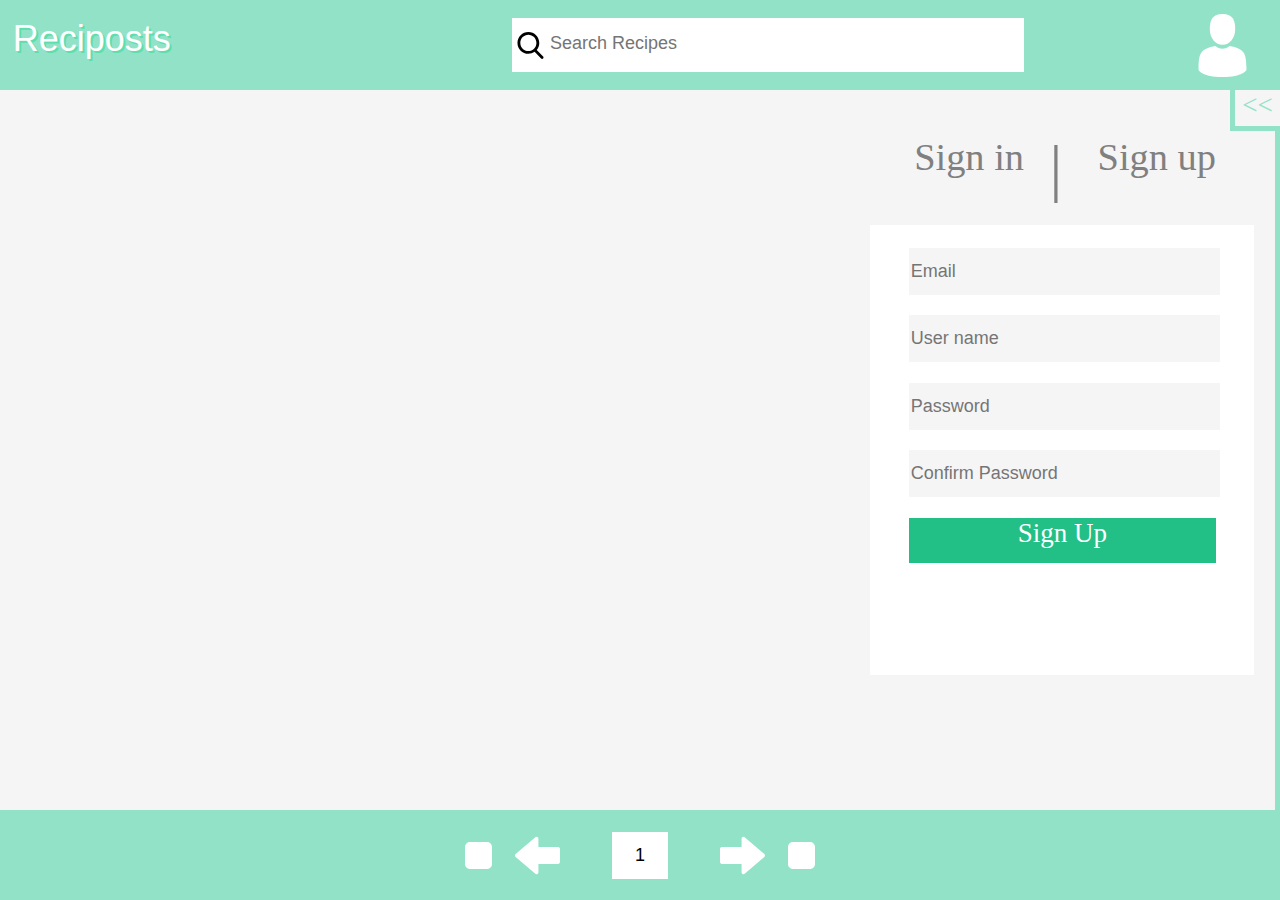
<file: index.html>
<!DOCTYPE html>
<html>
    <head>
        <meta charset="utf-8">
        <meta name="viewport" content="initial-scale=1, maximum-scale=1, user-scalable=no, width=device-width">        <title>reciposts</title>
        <link rel="stylesheet" type="text/css" href="css/index.css">
        <link rel="stylesheet" type="text/css" href="css/topNavigation.css">
        <link rel="stylesheet" type="text/css" href="css/bottomNavigation.css">
        <link rel="stylesheet" type="text/css" href="css/postList.css">
        <link rel="stylesheet" type="text/css" href="css/signIn_signUp.css">
        <link rel="stylesheet" type="text/css" href="css/filter.css">
        <link rel="stylesheet" type="text/css" href="css/timeFilter.css">

            
        <script src="js/jquery-3.3.1.js"></script>
        

        <!--  needed for amazon-->
        <script src="js/jquery-3.3.1.js"></script>
        <script src="js/amazon/amazon-cognito-auth.js"></script>
        <script src="https://sdk.amazonaws.com/js/aws-sdk-2.7.16.min.js"></script>
        <script src="js/amazon/amazon-cognito-identity.js"></script>
        <script src="js/amazon/config.js"></script>
        <!--  needed for amazon-->

        
    </head>
    <body>
        
        <div class="top_Navigation">
            <div id = "tittle">Reciposts</div>
            
            <div id = "searchBar" >
                <img id = "searchImg" src="svg/search.svg" onclick='searchClick()'>
                <input id = "searchText" type="text" placeholder="Search Recipes">
            </div>
                
            <img id = "profileButton" src="svg/man-user.svg" onclick='profileClick()'>
                
        </div>
        
        <div id = "moveFilter" onclick='moveFilterClick()'> l </div>

        <div id = "Filter" >
            
            <div id = "DifficultyTxt" >Difficulty:</div>

            <div id="DifficultyScale">
                 <svg id="Difficulty1"  height="100%"    width="100%" viewBox="0 0 50 50">
                     <circle cx="50%" cy="50%" r="40%" fill="Chartreuse " stroke ="black" stroke-width="0" id = "1"/>
                 </svg>
                 <svg id="Difficulty2" height="100%"    width="100%" viewBox="0 0 50 50">
                     <circle cx="50%" cy="50%" r="40%" fill="yellow " stroke ="black" stroke-width="0" id = "2"/>
                 </svg>
                 <svg id="Difficulty3" height="100%"    width="100%" viewBox="0 0 50 50">
                     <circle cx="50%" cy="50%" r="40%" fill="orange " stroke ="black" stroke-width="0" id = "3"/>
                 </svg>
                 <svg id="Difficulty4" height="100%"    width="100%" viewBox="0 0 50 50">
                     <circle cx="50%" cy="50%" r="40%" fill="red "stroke ="black" stroke-width="0" id = "4"/>
                 </svg>
             </div>
            
            <div id = "timeBox" >
                <img id = "timeClock" src="svg/clock.svg" >
                <div id = "timeFilter-select">
                    <div class="timeFilter-select">
                      <select>
                        <option value="0">&ge;</option>
                        <option value="1">&le;</option>
                        <option value="2">=</option>
                      </select>
                    </div>
                </div>
                <input id = "hour" type="number">
                <div id = "textColonTime">:</div>
                <input id = "min" type="number">

            </div>
            
            <div id="spacerForFilter">
            </div>

            
            <div id="addTags">
                <div id="addTagsTxt">Tags:</div>
                <input id = "addTagTxt" type="string">
                <div id="addTagButtion" onclick='addTags()'>+</div>

            </div>
            
            <div id="Tagslist"> </div>
            
            <div id = "ingredientsTXT" >Ingredients:</div>
            
            <div id = "ingredientsList" >
                <div id = "MustHave" >
                    <div id = "MustHaveTXT" >Must Have:</div>
                    
                    <input id="addMustHaveTxt"type="string">
                    <div id="addIngredientButtion" onclick='addMUSTHave()'>+</div>
                    <div id = "MustList" >

                    </div>
                
                </div>
                <div id = "CANNOTHave" >
                    <div id = "CANNOTHaveTXT" >CANNOT Have:</div>
                    
                    <input id="addCANNOTTxt"type="string">
                    <div id="addIngredientButtion" onclick='addCANNOTHave()'>+</div>
                    <div id = "CANNOTList" >
                        
                     </div>
                
                </div>
            </div>
        
        </div>

        <a href="#" id="signInText" onclick='SignInClick()'> Sign in</a>
        <div id="signL"> |</div>
        <a href="#" id="signUpText" onclick='SignUpClick()'> Sign up</a>

        <div id="signInBox">
            <input id = "signInEmail" type="email" placeholder="Email" pattern=".*" required>
            <input id = "signInPassword" type="password" placeholder="Password" pattern=".*" required>
                
            <div id="signInInfo"></div>

            <a href="#" id="signIn" onclick='signInButton()'>Sign In</a>

        </div>
        
        <div id="signUpBox">
            <input id = "email" type="email" placeholder="Email" pattern=".*" required>
            <input id = "fullName" type="text" placeholder="User name" pattern=".*" required>
            <input id = "password" type="password" placeholder="Password" pattern=".*" required>
            <input id = "confirmationpassword" type="password" placeholder="Confirm Password" pattern=".*" required>
                
            <div id="signUpInfo"></div>

            <a href="#" id="signUp" onclick='registerButton()'>Sign Up</a>
            

        </div>
        
        <div id="isSignedIn">
            <a href="#" id="signOutText" onclick='SignOutClick()'> Sign Out</a>

            <img id = "signInUserImage" src="svg/defualt.svg">
            
            <div id = "signInUserName"></div>
            
            
            <div id = "followingText">Following</div>
            <div id = "followingList">
                <div id = "followingUserName" style = "top:4%;">Pj</div>
                <img id = "followingUserImage" src="svg/defualt.svg">

            </div>

            
            
        </div>

        
        <div class="post_list" id = "post_list">

        </div>
        
        
        <div class="bottom_Navigation">
            
            <div class="post_Navigation">
                <img id = "startPage" src="svg/page_ends.svg" onclick='startPageClick()' >
                
                <img id = "leftArow" src="svg/leftArow.svg" onclick='leftArowClick()'>
                    
                <input id = "pageText" type="number">
                    
                <img id = "rightArow" src="svg/rightArow.svg" onclick='rightArowArowClick()'>
                    
                <img id = "endPage" src="svg/page_ends.svg" onclick='endPageClick()'>

                    
            </div>
            
        </div>
        
        <script src="js/nav.js"></script>
        <script src="js/signUp_signIn.js"></script>
        <script src="js/filter.js"></script>
        <script src="js/timeFilter.js"></script>
        <script src="js/postList.js"></script>

    </body>
</html>
</file>
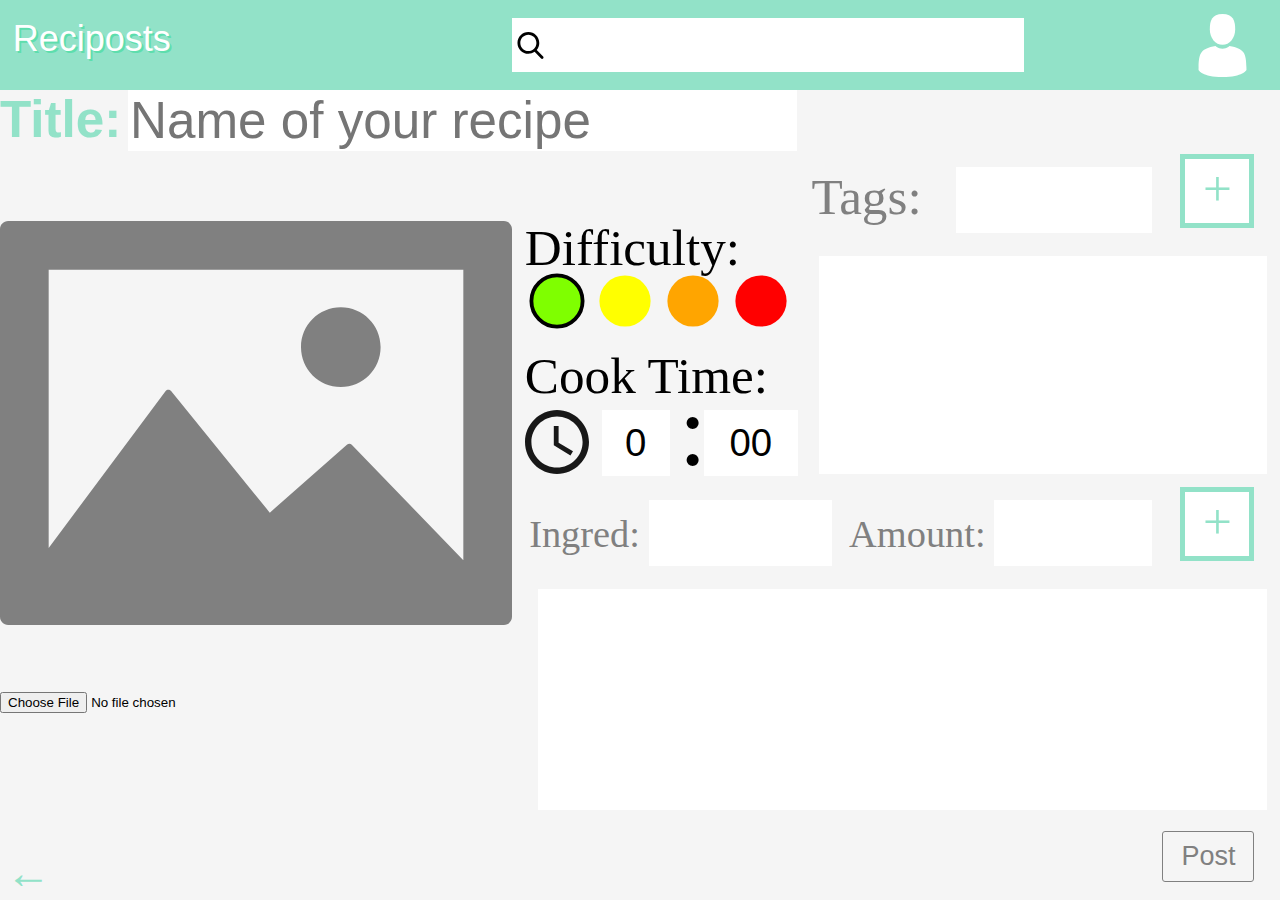
<file: post.html>
<!DOCTYPE html>
<html>
    <head>
        <meta charset="utf-8">
        <meta name="viewport" content="initial-scale=1, maximum-scale=1, user-scalable=no, width=device-width">        <title>reciposts</title>
        <link rel="stylesheet" type="text/css" href="css/post.css">
        <link rel="stylesheet" type="text/css" href="css/topNavigation.css">

            
        <script src="js/jquery-3.3.1.js"></script>
        <!--  needed for amazon-->
        <script src="js/jquery-3.3.1.js"></script>
        <script src="js/amazon/amazon-cognito-auth.js"></script>
        <script src="https://sdk.amazonaws.com/js/aws-sdk-2.7.16.min.js"></script>
        <script src="js/amazon/amazon-cognito-identity.js"></script>
        <script src="js/amazon/config.js"></script>
        <!--  needed for amazon-->
        
        
    </head>
    <body>
        
        <div class="top_Navigation">
            <div id = "tittle">Reciposts</div>
            
            <div id = "searchBar" >
                <img id = "searchImg" src="svg/search.svg" onclick='searchClick()'>
                <input id = "searchText" type="text">
            </div>
                
            <img id = "profileButton" src="svg/man-user.svg" onclick='profileClick()'>
                
        </div>
        
 
		<!--############## Post Entry #################-->
        <div class = "post" >
            
            <!--Title Input-->
            <label id="recititle">Title:</label>
            <input id = "recititleTXT" placeholder = "Name of your recipe" required>
            
            <!--Image Input-->

            <img id = "postImage" src="svg/emptyImage.svg">

			<input id = "imgImport" type = "file" accept = "image/*" onchange="encodeImageFileAsURL(this)" required >
                
            <!--Description Input-->
            <div id="Description">
                <div>Description:</div>
                <textarea id = "descTXT" placeholder ="Tell us about your recipe!" required></textarea>
            </div>
            
            <!--Instruction Input-->
            <div id="Instructions">
                <div>Instructions</div>
                <textarea id = "Instruc" placeholder ="Give step by step directions on how you made your recipe!" required></textarea>
            </div>
            
            <!--add Tags -->

            <div id="addTagsTxt">Tags:</div>
            <input id = "addTagTxt" type="string">
            <div id="addTagButtion" onclick="addTags()">+</div>

            
            <div id="Tagslist"> </div>
                
            <!--Difficulty Selection-->
            <div id="Difficultytxt">Difficulty:</div>

            <div id="DifficultyScale1">
                <svg id="Difficulty1"  height="100%"    width="25%" viewBox="0 0 50 50">
                    <circle cx="50%" cy="50%" r="40%" fill="Chartreuse " stroke ="black" stroke-width="3" id = "1" onclick="click1();"/>
                </svg>
                <svg id="Difficulty2" height="100%"    width="25%" viewBox="0 0 50 50">
                    <circle cx="50%" cy="50%" r="40%" fill="yellow " stroke ="black" stroke-width="0" id = "2" onclick="click2();"/>
                </svg>
                <svg id="Difficulty3" height="100%"    width="25%" viewBox="0 0 50 50">
                    <circle cx="50%" cy="50%" r="40%" fill="orange " stroke ="black" stroke-width="0" id = "3" onclick="click3();"/>
                </svg>
                <svg id="Difficulty4" height="100%"    width="25%" viewBox="0 0 50 50">
                    <circle cx="50%" cy="50%" r="40%" fill="red " stroke ="black" stroke-width="0" id = "4" onclick="click4();"/>
                </svg>
            </div>
            
            <!--add Ingreds -->

            <div id="addIngreds">Ingred:</div>
            <input id = "addIngredsTxt" type="string">
            <div id="addAmount">Amount:</div>
            <input id = "addAmountTxt" type="string">

            <div id="addIngredsButtion" onclick="addIngreds()">+</div>
            
            <div id="Ingredslist"> </div>

            
            <!--Cook Time Input-->
            <div id="CookTimetxt">Cook Time:</div>
            <img id = "timeClock" src="svg/clock.svg" >
            
            <input id = "hour" type="number">
            <div id = "textColonTime">:</div>
            <input id = "min" type="number">
                
                

                
                
           
        </div>
        <button id="buttonPost" onclick ="postRecipost()">Post</button>

        <input id = "goBack" type="button" value="&#x2190;" onclick="history.back()">

       <script src="js/post.js"></script>

    </body>
</html>
</file>
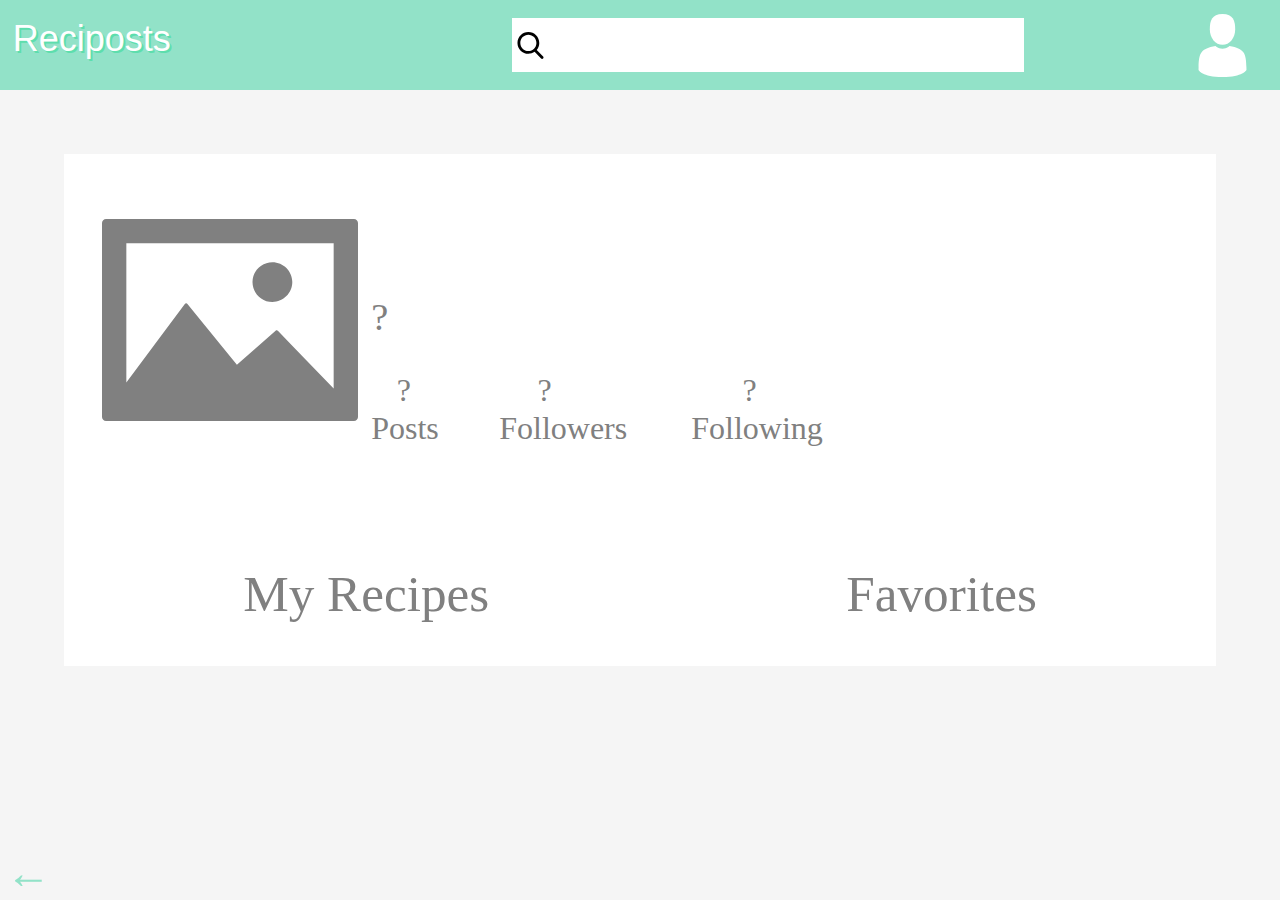
<file: profile.html>
<!DOCTYPE html>
<html>
    <head>
        <meta charset="utf-8">
        <meta name="viewport" content="initial-scale=1, maximum-scale=1, user-scalable=no, width=device-width">        <title>reciposts</title>
        <link rel="stylesheet" type="text/css" href="css/profile.css">
        <link rel="stylesheet" type="text/css" href="css/topNavigation.css">
        <link rel="stylesheet" type="text/css" href="css/filter.css">
        <link rel="stylesheet" type="text/css" href="css/timeFilter.css">


        <script src="js/jquery-3.3.1.js"></script>

        <!--  needed for amazon-->
        <script src="js/jquery-3.3.1.js"></script>
        <script src="js/amazon/amazon-cognito-auth.js"></script>
        <script src="https://sdk.amazonaws.com/js/aws-sdk-2.7.16.min.js"></script>
        <script src="js/amazon/amazon-cognito-identity.js"></script>
        <script src="js/amazon/config.js"></script>
        <!--  needed for amazon-->

    </head>
    <body>

        <div class="top_Navigation">
            <div id = "tittle" onclick="window.location.replace('./index.html')">Reciposts</div>

            <div id = "searchBar" >
                <img id = "searchImg" src="svg/search.svg" onclick='searchClick()'>
                <input id = "searchText" type="text">
            </div>

            <img id = "profileButton" src="svg/man-user.svg" onclick='profileClick()'>

        </div>

        </div>

        <div class="profile_page">
            <div id="background_border" style="top:5vw">
                    <img id="defaultprofile" src="svg/emptyImage.svg">
                        <input id = "imgImport" type = "file" accept = "image/*" onchange="encodeImageFileAsURL(this)" required >
                            
                <input id = "newName" type="text">
                <div id = "saveNewName" type="text" onclick = "editUser()">Save</div><!--weird bug in saving, have to call editUser() twice! :(-->
                <button id="deleteAcount" onclick="deleteUser()">Delete Acount</button>

                <div id="username">?</div>
                <!--<img id="editButton" src="svg/edit-button.svg" > -->
                <div class="counts">
                    <div id="posts" >Posts</div>
                    <div id="postcount">?</div>
                    <div id="followers">Followers</div>
                    <div id="followercount">?</div>
                    <div id="following">Following</div>
                    <div id="followingcount">?</div>
                </div>
                <button id="ToPostPage" onclick="postClick()">Post</button>
                <div class="pages">
                    <div  id="myrecipes" >My Recipes</div>
                    <div  id="favorites">Favorites</div>
                </div>

            </div>
            <div id="myrecipesList"></div>
            <div id="favoritesList"></div>

        </div>
        <input id = "goBack" type="button" value="&#x2190;" onclick="window.history.back();">

            <script src="js/amazon/config.js"></script>
       <script src="js/profile.js"></script>

    </body>
</html>
</file>
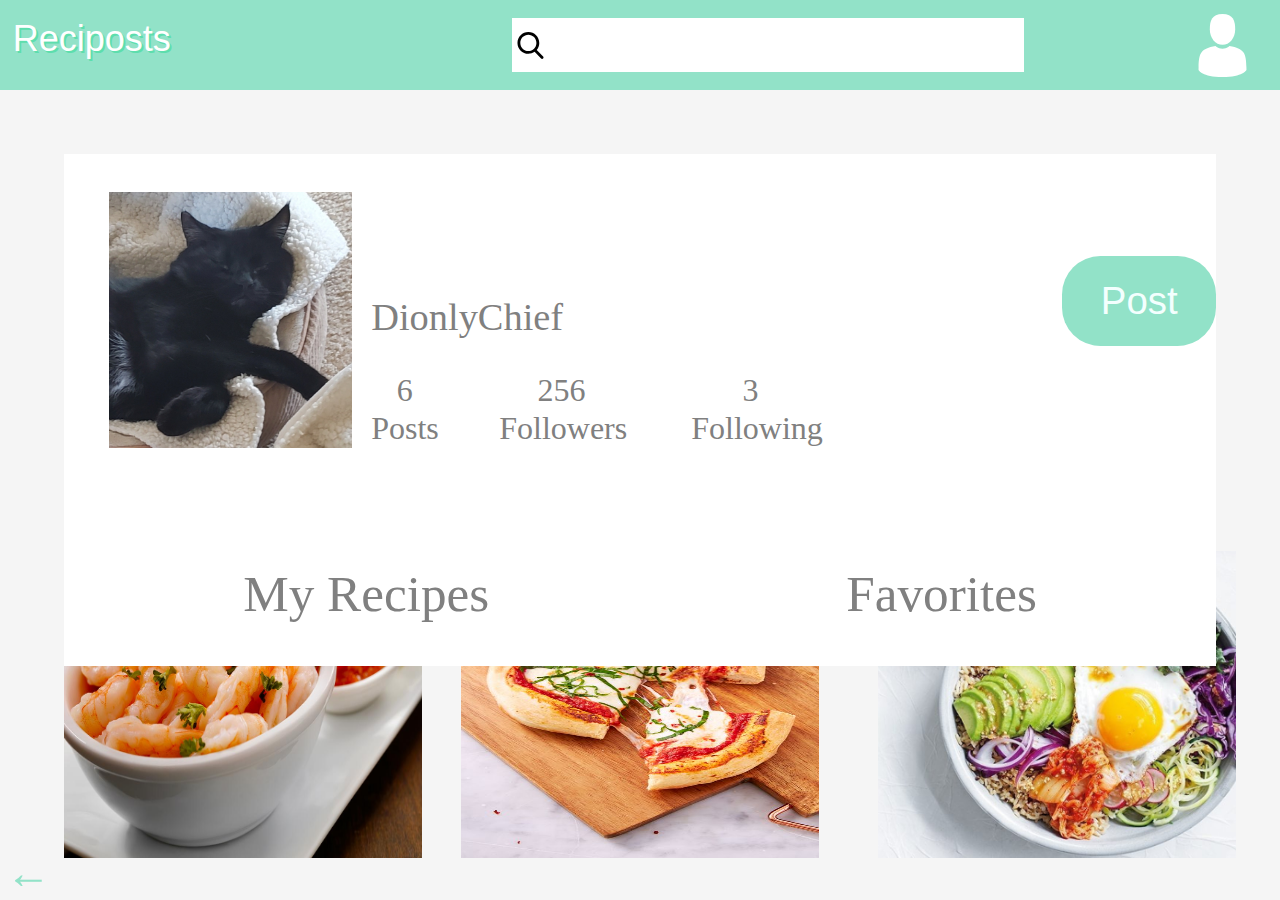
<file: profile_favorites.html>
<!DOCTYPE html>
<html>
    <head>
        <meta charset="utf-8">
        <meta name="viewport" content="initial-scale=1, maximum-scale=1, user-scalable=no, width=device-width">        <title>reciposts</title>
        <link rel="stylesheet" type="text/css" href="css/profile_favorites.css">
        <link rel="stylesheet" type="text/css" href="css/profile.css">
        <link rel="stylesheet" type="text/css" href="css/topNavigation.css">
        <link rel="stylesheet" type="text/css" href="css/filter.css">
        <link rel="stylesheet" type="text/css" href="css/timeFilter.css">


        <script src="js/jquery-3.3.1.js"></script>



    </head>
    <body>

        <div class="top_Navigation">
            <div id = "tittle">Reciposts</div>

            <div id = "searchBar" >
                <img id = "searchImg" src="svg/search.svg" onclick='searchClick()'>
                <input id = "searchText" type="text">
            </div>

            <img id = "profileButton" src="svg/man-user.svg" onclick='profileClick()'>

        </div>
<!--
        <div id = "moveFilter" onclick='moveFilterClick()'> l </div>

        <div id = "Filter" >

            <div id = "FilterTxt" >Filter</div>
            <div id = "DifficultyTxt" >Difficulty:</div>

            <div id="DifficultyScale">
                 <svg id="Difficulty1"  height="100%"    width="100%" viewBox="0 0 50 50">
                     <circle cx="50%" cy="50%" r="40%" fill="Chartreuse " stroke ="black" stroke-width="3" id = "1"/>
                 </svg>
                 <svg id="Difficulty2" height="100%"    width="100%" viewBox="0 0 50 50">
                     <circle cx="50%" cy="50%" r="40%" fill="yellow " stroke ="black" stroke-width="0" id = "2"/>
                 </svg>
                 <svg id="Difficulty3" height="100%"    width="100%" viewBox="0 0 50 50">
                     <circle cx="50%" cy="50%" r="40%" fill="orange " stroke ="black" stroke-width="0" id = "3"/>
                 </svg>
                 <svg id="Difficulty4" height="100%"    width="100%" viewBox="0 0 50 50">
                     <circle cx="50%" cy="50%" r="40%" fill="red "stroke ="black" stroke-width="0" id = "4"/>
                 </svg>
             </div>

            <div id = "timeBox" >
                <img id = "timeClock" src="svg/clock.svg" >
                <div id = "timeFilter-select">
                    <div class="timeFilter-select">
                      <select>
                        <option value="0">&ge;</option>
                        <option value="1">&le;</option>
                        <option value="2">=</option>
                      </select>
                    </div>
                </div>
                <input id = "hour" type="number">
                <div id = "textColonTime">:</div>
                <input id = "min" type="number">

            </div>

        -->
        </div>

        <div class="profile_page">
            <div id="background_border" style="top:5vw">
                    <img id="defaultprofile" src="postImage/dio_chief.jpg">
                <div id="username">DionlyChief</div>
                <!-- <img id="editButton" src="svg/edit-button.svg" >-->
                <div class="counts">
                    <div id="posts">Posts</div>
                    <div id="postcount">6</div>
                    <div id="followers">Followers</div>
                    <div id="followercount">256</div>
                    <div id="following">Following</div>
                    <div id="followingcount">3</div>
                </div>
                <button id="ToPostPage"  onclick="postClick()">Post</button>
                <div class="pages">
                    <a href="profile.html" id="myrecipes" onclick="ProfileClick()">My Recipes</a>
                    
                    <a href="profile_favorites.html" id="favorites" onclick="ProfileClick()">Favorites</a>
                    
                </div>

            </div>
            <div class="favimages">
                    <div id="grid" style="bottom:5vw">
                        <img id="Fav1" src="postImage/Fav1.jpg">
                        <img id="Fav2" src="postImage/Fav2.jpg">
                        <img id="Fav3" src="postImage/Fav3.jpg">
                    </div>
                </div>

        </div>


       <script src="js/profile.js"></script>
        <script src="js/filter.js"></script>
        <script src="js/timeFilter.js"></script>
        <input id = "goBack" type="button" value="&#x2190;" onclick="history.back()">

    </body>
</html>
</file>
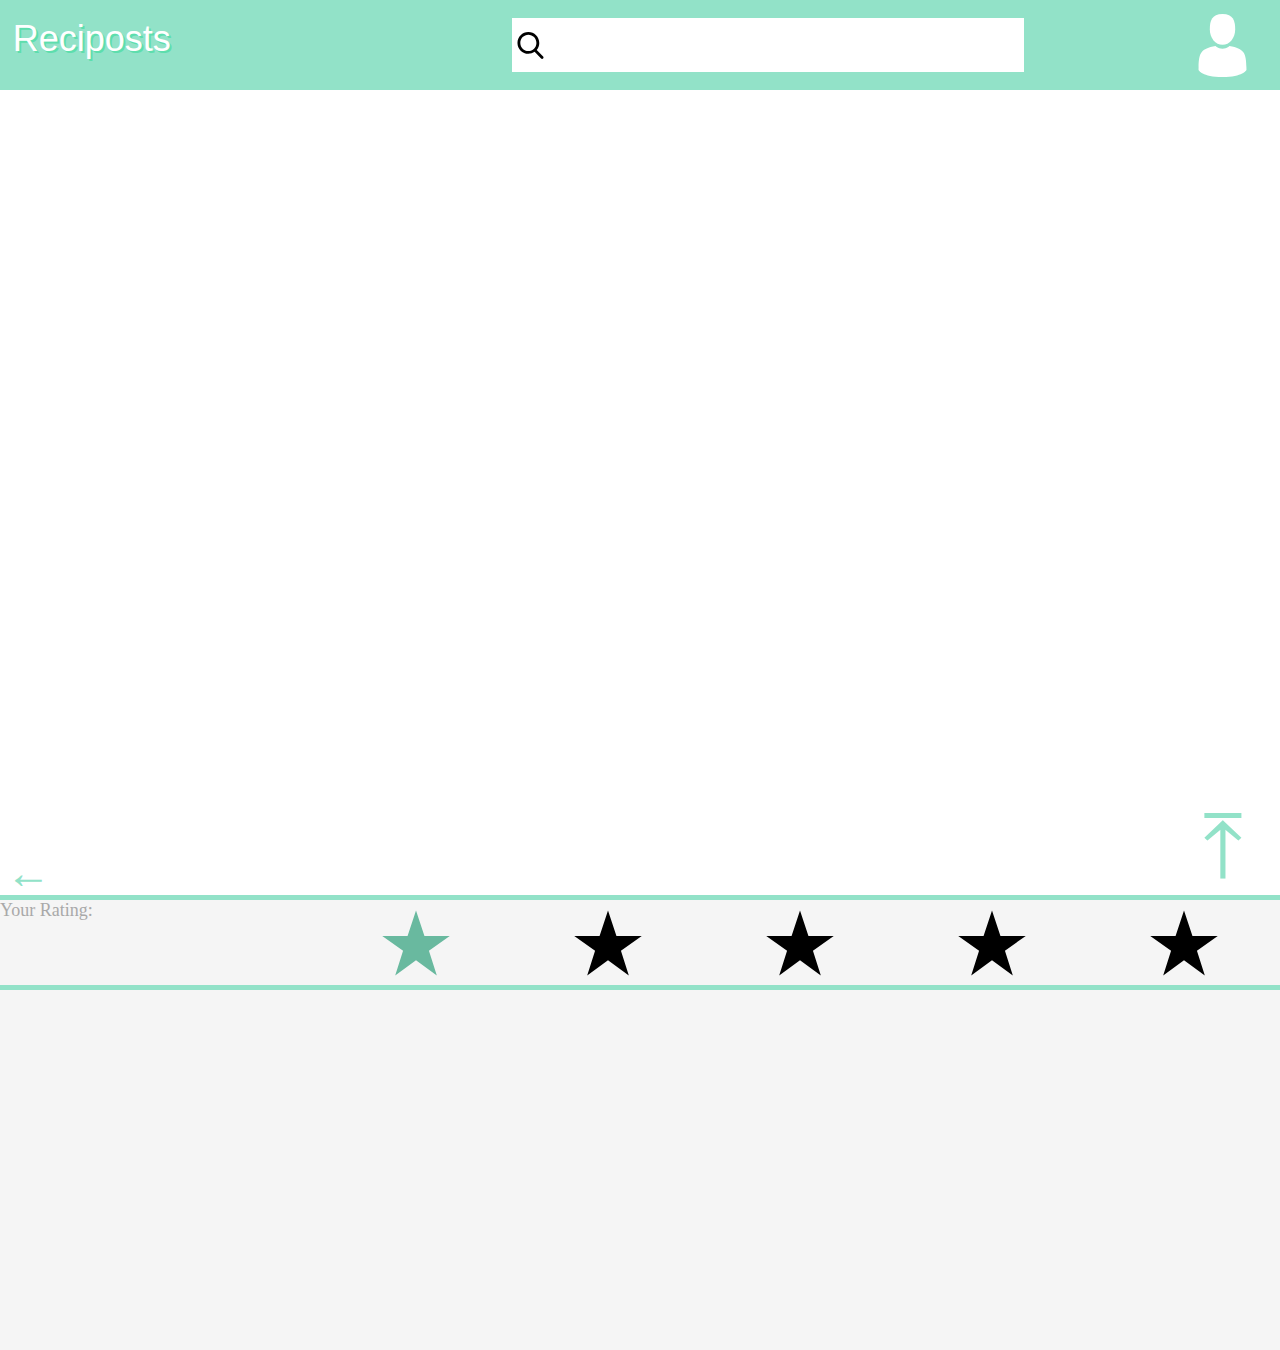
<file: recipe.html>
<!DOCTYPE html>
<html><head>
    <meta charset="utf-8">
    <meta name="viewport" content="initial-scale=1, maximum-scale=1, user-scalable=no, width=device-width">        <title>reciposts</title>
    <link rel="stylesheet" type="text/css" href="css/index.css">
    <link rel="stylesheet" type="text/css" href="css/topNavigation.css">
        
        <link rel="stylesheet" type="text/css" href="css/recipe.css">


        
    <script src="js/jquery-3.3.1.js"></script>
    <!--  needed for amazon-->
    <script src="js/jquery-3.3.1.js"></script>
    <script src="js/amazon/amazon-cognito-auth.js"></script>
    <script src="https://sdk.amazonaws.com/js/aws-sdk-2.7.16.min.js"></script>
    <script src="js/amazon/amazon-cognito-identity.js"></script>
    <script src="js/amazon/config.js"></script>
    <!--  needed for amazon-->


    
</head>
<body>

    <!--############## NAVIGATION BAR #################-->
    <div class="top_Navigation">
        <div id="tittle">Reciposts</div>
        
        <div id="searchBar">
            <img id="searchImg" src="svg/search.svg" onclick="searchClick()">
            <input id="searchText" type="text">
        </div>
            
        <img id="profileButton" src="svg/man-user.svg" onclick="profileClick()">
            
    </div>
    <!--############## Displaying Recipe #################-->
    <div class="recipe" id="recipe">
            <div id="followButtion" style = "top:'+i * 7+'vw;" onclick="favButtion()">remove from fav</div>

    </div>

    <!--############## End of Recipe #################-->
    

    <div id="userInput">
        <div id="starPickTittle">Your Rating:</div>
        
        
        <img id = "starPick1" src="svg/starGreen.svg">
        <img id = "starPick2" src="svg/star.svg">
        <img id = "starPick3" src="svg/star.svg">
        <img id = "starPick4" src="svg/star.svg">
        <img id = "starPick5" src="svg/star.svg">
        
        <div id = "review" >
        </div>

            
    </div>
    <div id = "reviewUpDown" onclick='moveReviewClick()'>    &#x2912;  </div>

    <input id = "goBack" type="button" value="&#x2190;" onclick="history.back()">

    <script src="js/recipe.js"></script>


</body></html>
</file>
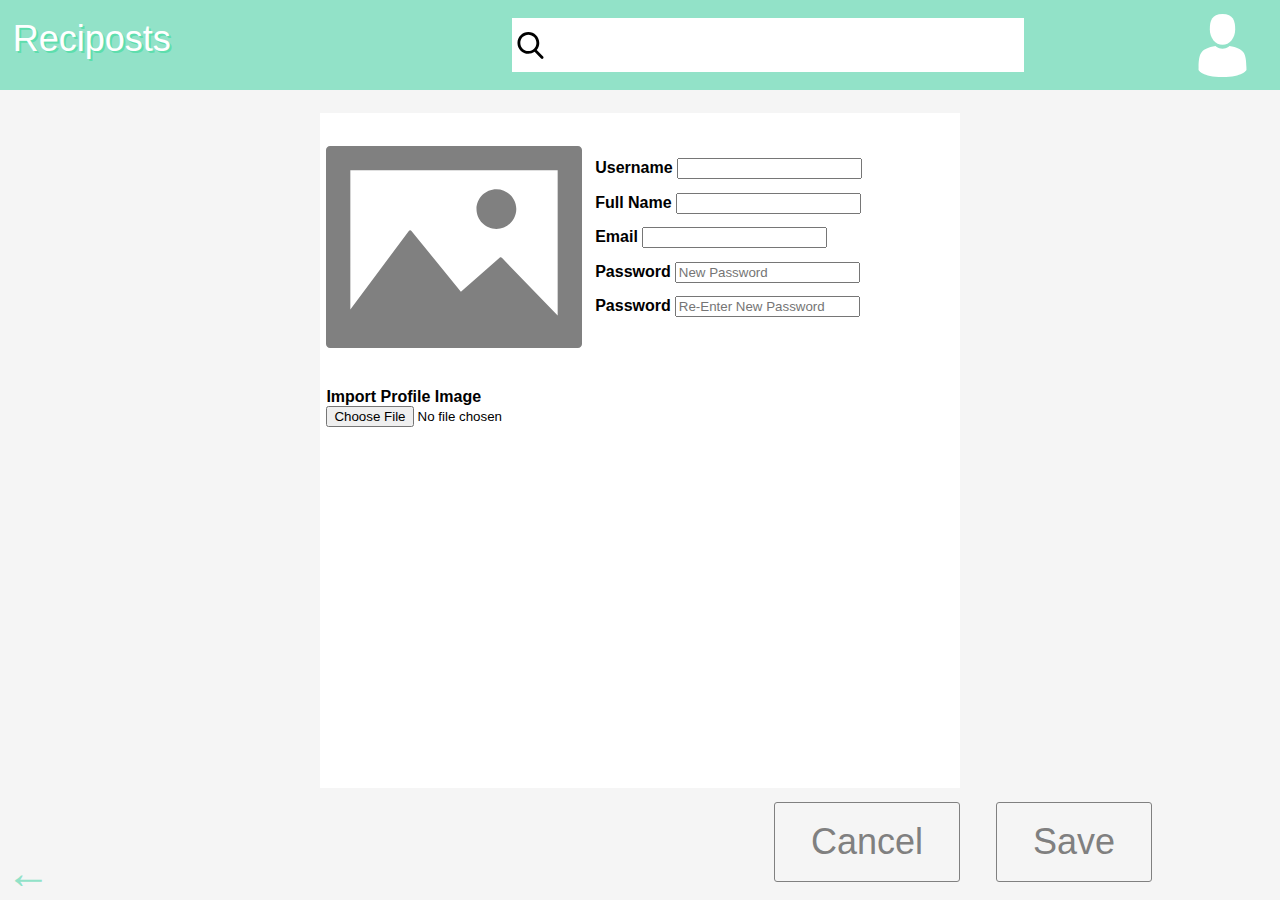
<file: settings.html>
<!DOCTYPE html>
<html>
    <head>
        <meta charset="utf-8">
		<meta name="viewport" content="initial-scale=1, maximum-scale=1, user-scalable=no, width=device-width">       
		 <title>reciposts</title>
        <link rel="stylesheet" type="text/css" href="css/settings.css">
        <link rel="stylesheet" type="text/css" href="css/topNavigation.css">
        <link rel="stylesheet" type="text/css" href="css/filter.css">
            
        <script src="js/jquery-3.3.1.js"></script>

        
        
    </head>
    <body>
        
        <div class="top_Navigation">
            <div id = "tittle">Reciposts</div>
            
            <div id = "searchBar" >
                <img id = "searchImg" src="svg/search.svg" onclick='searchClick()'>
                <input id = "searchText" type="text">
            </div>
                
            <img id = "profileButton" src="svg/man-user.svg" onclick='profileClick()'>
                
        </div>
        
 
		<!--############## Post Entry #################-->
        <div class = "settings" >
			<form autocomplete="off" action="Post">
				<div id = "col1">
			
			<!--Image Upload-->
				<img id = "profileImage" src="svg/emptyImage.svg">
					<div class="columnContainer">
						<label for = "imgImport">Import Profile Image</label>
						<input id = "imgImport" type = "file" accept = "image/*" onchange="encodeImageFileAsURL(this)" required >
					</div>
			
			<!--DO NOT NEED (for settings) -->			
			<!--Description Input-->
					<div class="columnContainer">
					</div>
			
			<!--DO NOT NEED (for settings) -->
			<!--Instruction Input-->
					<div class="columnContainer">
					</div>
				</div>
			
				<div id = "col2">
			
			<!--Title Input-->
					<div id="titleContainer" class="columnContainer">
						<label for="recititle">Username</label>
						<input id = "recititle" placeholder = "" required>
					</div>
				
					<div id="titleContainer" class="columnContainer">
						<label for="recititle">Full Name</label>
						<input id = "recititle" placeholder = "" required>
					</div>		

					<div id="titleContainer" class="columnContainer">
						<label for="recititle">Email</label>
						<input id = "recititle" placeholder = "" required>
					</div>

					<div id="titleContainer" class="columnContainer">
						<label for="recititle">Password</label>
						<input id = "recititle" placeholder = "New Password" required>
					</div>

					<div id="titleContainer" class="columnContainer">
						<label for="recititle">Password</label>
						<input id = "recititle" placeholder = "Re-Enter New Password" required>
					</div>				
				</div>

				<!--Submit Button (save)-->
				<button id="buttonSave">Save</button>

				<!--Submit Button (cancel)-->
				<button id="buttonCancel">Cancel</button>
			</form>
        </div>
        <input id = "goBack" type="button" value="&#x2190;" onclick="history.back()">

       <script src="js/post.js"></script>
        <script src="js/filter.js"></script>
        <script src="js/timeFilter.js"></script>

    </body>
</html>
</file>
<file: css/index.css>
body {
    background-color:  rgb(250, 250, 250);
    overflow: hidden;
}
</file>
<file: css/topNavigation.css>
.top_Navigation {
    background-color:  rgb(146, 226, 200);
    width: 100%;
    height: 10%;

    position: absolute;
    left: 0px;
    top: 0px;
}


#profileButton {
    position: absolute;
    right: 2%;
    top: 15%;
    height: 70%;
}

#notificationButton {
    position: absolute;
    right: 15%;
    top: 15%;
    height: 70%;
}

#tittle {
    position: absolute;
    top: 20%;
    left: 1%;
    color: white;
    text-shadow: 2px 2px rgb(93, 222, 173);
    font-size: 35px;
    font-size: 4vh;

    font-family: Arial, Helvetica, sans-serif;
}

#searchText {
    position: absolute;
    left: 4vh;
    top: 5%;
    height: 80%;
    width: 65%;
    outline: none;
    border: transparent;
    font-size: 2vh;
}

#searchBar{
position: absolute;

right: 20%;

top: 20%;
height: 60%;
width: 40%;
background-color: white;
overflow: hidden;

}

#searchImg{
position: absolute;
left: 1%;
top: 25%;
height: 50%;
}
</file>
<file: css/bottomNavigation.css>
.bottom_Navigation {
  background-color:  rgb(146, 226, 200);
  width: 100%;
  height: 10%;
  
  position: absolute;
  left: 0px;
  bottom: 0px;
}

.post_Navigation {
  background-color:  rgb(146, 226, 200);
  width:  350px;
  height: 100%;
  
  position: absolute;
  left: 0;
  right: 0;
  margin-left: auto;
  margin-right: auto;
}

input[type="number"]::-webkit-outer-spin-button,
input[type="number"]::-webkit-inner-spin-button {
    -webkit-appearance: none;
    margin: 0;
}
input[type="number"] {
    -moz-appearance: textfield;
}

#pageText {
    position: absolute;
    top: 0px;
    bottom: 0px;

    margin-top: auto;
    margin-bottom: auto;
    height: 50%;
    width: 15%;
    left: 0;
    right: 0;
    margin-left: auto;
    margin-right: auto;
    
    outline: none;
    border: transparent;
    font-size: 2vh;
    text-align: center;
}

#leftArow{
position: absolute;
left: 50px;

top: 0px;
bottom: 0px;

margin-top: auto;
margin-bottom: auto;

height: 50%;
}

#rightArow{
position: absolute;
right: 50px;
top: 0px;
bottom: 0px;

margin-top: auto;
margin-bottom: auto;
height: 50%;
}

#startPage{
position: absolute;
left: 0px;
top: 0px;
bottom: 0px;

margin-top: auto;
margin-bottom: auto;
height: 30%;
}

#endPage{
position: absolute;
right: 0px;
top: 0px;
bottom: 0px;

margin-top: auto;
margin-bottom: auto;
height: 30%;

}
</file>
<file: css/postList.css>
.post_list {
    background-color:  rgb(245, 245, 245);
    width: 100%;
    height: 80%;

    position: absolute;
    bottom: 0px;
    top: 0px;
    left: 0px;

    margin-top: auto;
    margin-bottom: auto;
    overflow-y: scroll;
    z-index: -1;
}

/*more needs to be added to handle dif browsers*/
.post_list::-webkit-scrollbar {
 display: none;
}

#post {
    
    background-color:  rgb(255, 255, 255);
     width: 60%;
     height: 40vw;
     
     position: absolute;
     left: 5%;
     overflow: hidden;
     
}
#postImage {
     height: 100%;
     width: 40%;

     position: absolute;
     left: 0px;
     bottom: 0px;
     object-fit: contain;

}

#userImage {
     width: 10%;
     height: 10%;

     object-fit: contain;

     
     position: absolute;
     left: 40%;
     top: 2%;
}
#userName {
     width: 50%;
     height: 20%;
     
     position: absolute;
     left: 50%;
     top: 2%;
     font-size: 3vw;
     color: grey;

}

#foodTitle {
     width: 50%;
     height: 20%;
     
     position: absolute;
     left: 40%;
     top: 15%;
     font-size: 3vw;
     color: darkgray;

}

#foodDifficulty {
     width: 10%;
     height: 10vw;
     
     position: absolute;
     left: 40%;
     top: 20%;

}

#clock {
     width: 15%;
     height: 15%;
     
     position: absolute;
     left: 50%;
     top: 24%;
     object-fit: contain;

}
#time {
     width: 30%;
     height: 20%;
     
     position: absolute;
     left: 65%;
     top: 28%;
     font-size: 3vw;
}
#star1 {
    width: 15%;
    height: 15%;
    position: absolute;
    left: 40%;
    top: 40%;
    
}
#star2 {
    width: 15%;
    height: 15%;
    position: absolute;
    left: 51%;
    top: 40%;
    
}
#star3 {
    width: 15%;
    height: 15%;
    position: absolute;
    left: 62%;
    top: 40%;
    
}
#star4 {
    width: 15%;
    height: 15%;
    position: absolute;
    left: 73%;
    top: 40%;
    
}
#star5 {
    width: 15%;
    height: 15%;
    position: absolute;
    left: 84%;
    top: 40%;
    
}
#description {
     width: 60%;
     height: 45%;
     
     position: absolute;
     left: 40%;
     top: 55%;
     font-size: 3vw;
     color: darkgray;
}
#spacer {
     width: 60%;
     height: 10vw;
     
     position: absolute;
     left: 5%;

}
</file>
<file: css/signIn_signUp.css>
#signInText {
     position: absolute;
     right: 20%;
     top: 15%;
     font-size: 3vw;
     z-index: 2;
     color: grey;
     text-decoration: none;

}

#signL {
     position: absolute;
     right: 17%;
     top: 14.5%;
     font-size: 5vw;
     z-index: 2;
     color: grey;
     text-decoration: none;

}

#signUpText {
     position: absolute;
     right: 5%;
     top: 15%;
     font-size: 3vw;
     z-index: 2;
     color: grey;
     text-decoration: none;

}

#signUpBox {
    
    background-color:  rgb(255, 255, 255);
     width: 30%;
     height: 50%;
     
     position: absolute;
     right: 2%;
     top: 25%;

     z-index: 1;
}

#email {
    background-color:  rgb(245, 245, 245);
    position: absolute;
    left: 10%;
    top: 5%;
    height: 10%;
    width: 80%;
    outline: none;
    border: transparent;
    font-size: 2vh;
}

#fullName {
    background-color:  rgb(245, 245, 245);
    position: absolute;
    left: 10%;
    top: 20%;
    height: 10%;
    width: 80%;
    outline: none;
    border: transparent;
    font-size: 2vh;
}

#password {
    background-color:  rgb(245, 245, 245);
    position: absolute;
    left: 10%;
    top: 35%;
    height: 10%;
    width: 80%;
    outline: none;
    border: transparent;
    font-size: 2vh;
}

#confirmationpassword {
    background-color:  rgb(245, 245, 245);
    position: absolute;
    left: 10%;
    top: 50%;
    height: 10%;
    width: 80%;
    outline: none;
    border: transparent;
    font-size: 2vh;
}

#signUp {
     background-color:  rgb(34, 192, 135);
     position: absolute;
     left: 10%;
     top: 65%;
     height: 10%;
     width: 80%;
     font-size: 3vh;
     color: white;
     text-align: center;
     text-decoration: none;

}

#signUpInfo {

     position: absolute;
     left: 10%;
     top: 80%;
     height: 20%;
     width: 80%;
     font-size: 2vh;
     color: white;
     text-decoration: none;
     color: black;

}

#signInBox {
    
    background-color:  rgb(255, 255, 255);
     width: 30%;
     height: 30%;
     
     position: absolute;
     right: 2%;
     top: 25%;

     z-index: 2;
}

#signInEmail {
    background-color:  rgb(245, 245, 245);
    position: absolute;
    left: 10%;
    top: 10%;
    height: 15%;
    width: 80%;
    outline: none;
    border: transparent;
    font-size: 3vh;
}

#signInPassword {
    background-color:  rgb(245, 245, 245);
    position: absolute;
    left: 10%;
    top: 35%;
    height: 15%;
    width: 80%;
    outline: none;
    border: transparent;
    font-size: 3vh;
}

#signIn {
     background-color:  rgb(34, 192, 135);
     position: absolute;
     left: 10%;
     top: 60%;
     height: 15%;
     width: 80%;
     font-size: 4vh;
     color: white;
     text-align: center;
     text-decoration: none;
}

#signInInfo {

     position: absolute;
     left: 10%;
     top: 80%;
     height: 15%;
     width: 80%;
     font-size: 2vh;
     color: white;
     text-decoration: none;
     color: black;

}


#isSignedIn {
        
    background-color:  rgb(245, 245, 245);
    width: 30%;
    height: 70%;

    position: absolute;
    right: 2%;
    top: 14.5%;

    z-index: 2;
}

#signOutText {
    left: 0%;
    top: 0%;

     position: absolute;
     font-size: 2vh;
     color: grey;
     text-decoration: none;

}

#signInUserImage {
     height: 10%;

     position: absolute;
     left: 0px;
     top: 5%;
     object-fit: contain;
}

#signInUserName {
    left: 8vh;
    top: 7%;

     position: absolute;
     font-size: 2vh;
     color: grey;
     text-decoration: none;
     color: rgb(146, 226, 200);

}

#followingText {
    left: 0%;
    top: 18%;
    width: 100%;
    
     position: absolute;
     font-size: 2vh;
     color: grey;
     text-decoration: none;
     text-align:center;
}

#followingList {
    position: absolute;

    left: 0%;
    top: 22%;
    width: 100%;
    
    height: 78%;
    background-color:  rgb(255, 255, 255);

}

#followingUserName{
    left: 0%;
    width: 100%;
    
 position: absolute;
 font-size: 2vh;
 color: grey;
 text-decoration: none;
 text-align:center;
}

#followingUserImage {
     height: 10%;

     position: absolute;
     left: 0px;
     top: 0%;
     object-fit: contain;
}
</file>
<file: css/filter.css>
#moveFilter {
             background-color: rgb(245, 245, 245);
             position: absolute;
             right: 0;
             top: 10%;
             font-size: 3vh;
             z-index: 3;
             color: grey;
             text-decoration: none;
             border-left: 5px solid rgb(146, 226, 200);;
             border-bottom: 5px solid rgb(146, 226, 200);
             
             height: 4%;
             width: 5vh;
             color: rgb(146, 226, 200);
             text-align: center;
             
             transition: 0.5s;
}

#Filter {
             background-color: rgb(245, 245, 245);
             position: absolute;
             right: 0%;
             top: 14%;
             font-size: 3vh;
             z-index: 3;
             color: grey;
             text-decoration: none;
             border-left: 5px solid rgb(146, 226, 200);;
             border-bottom: 5px solid rgb(146, 226, 200);
             
             height: 76%;
             width: 0%;
             color: rgb(146, 226, 200);
             text-align: center;
             overflow-y: scroll;
             overflow-x: hidden;

             transition: 0.5s;
}
/*more needs to be added to handle dif browsers*/
#Filter::-webkit-scrollbar {
 display: none;
}


#DifficultyScale{
    color: grey;
    text-decoration: none;
    width: 100%;
    height: 10vw;

    
}
#DifficultyTxt {
    font-size: 4vw;
    color: grey;
    text-decoration: none;
    width: 100%;

}

#Difficulty1{
    width: 20%;
    height: 100%;
    
    object-fit: contain;
}

#Difficulty2{
    width: 20%;
    height: 100%;
    object-fit: contain;

}

#Difficulty3{
    width: 20%;
    height: 100%;
    object-fit: contain;

}

#Difficulty4{
    width: 20%;
    height: 100%;
    object-fit: contain;

}


#timeBox{
    position: relative;

    font-size: 4vh;
    color: grey;
    text-decoration: none;
    width: 100%;
    height: 10vw;

}

#timeClock{
    left: 0%;
    top: 0px;
    width: 20%;
    height: 100%;

    object-fit: contain;

     position: absolute;
    
}

#timeFilter-select{
       position: absolute;
       
       top: 0px;
       height: 100%;
       
       left: 23%;
       width: 30%;

       font-size: 6vw;
       text-decoration: none;
}

#hour {
    position: absolute;
    top: 0px;
    bottom: 0px;

    margin-top: auto;
    margin-bottom: auto;
    height: 50%;
    width: 10%;
    left: 60%;
    
    outline: none;
    border: transparent;
    font-size: 3vw;
    text-align: center;
}
#min {
    position: absolute;
    top: 0px;
    bottom: 0px;

    margin-top: auto;
    margin-bottom: auto;
    height: 50%;
    width: 20%;
    left: 80%;
    
    outline: none;
    border: transparent;
    font-size: 3vw;
    text-align: center;
}

#textColonTime {
    
    position: absolute;
    top: 0px;
    bottom: 0px;

    margin-top: auto;
    margin-bottom: auto;
    
    height: 100%;
    width: 15%;
    left: 68%;

    font-size: 8vw;
    text-align: center;
    color: black;
}



#spacerForFilter{

    left: 0px;
    top: 0px;
    color: grey;
    text-decoration: none;
    width: 100%;
    height: 2vw;

}



#addTags{
    position: relative;

    color: grey;
    text-decoration: none;
    width: 100%;
    height: 10vw;
    
}

#addTagsTxt {
    position: absolute;
    top: 3vw;
    left: 2vw;

    font-size: 4vw;
    color: grey;
    text-decoration: none;

}

#addTagTxt {
    position: absolute;
    top: 0px;
    bottom: 0px;

    margin-top: auto;
    margin-bottom: auto;
    height: 70%;
    width: 12vw;
    left: 12vw;
    
    font-size: 4vw;

    outline: none;
    border: transparent;
    background-color: rgb(255, 255, 255);

}

#addTagButtion {
    position: absolute;
    top: 0px;
    bottom: 0px;

    margin-top: auto;
    margin-bottom: auto;
    height: 5vw;
    width: 5vw;
    right: 2vw;
    
    font-size: 4vw;
    text-align: center;

    outline: none;
    border: transparent;
    background-color: rgb(255, 255, 255);
    color: rgb(146, 226, 200);
    border: 5px solid rgb(146, 226, 200);;
}


#Tagslist{
    position: relative;

    color: grey;
    text-decoration: none;
    width: 100%;
    height: 20vw;
    
    overflow-y: scroll;
    overflow-x: hidden;

}
#Tagslist::-webkit-scrollbar {
 display: none;
}

#deleteTagButtion {
    position: absolute;

    height: 4vw;
    width: 4vw;
    right: 2.5vw;
    
    font-size: 3vw;
    text-align: center;

    outline: none;
    border: transparent;
    background-color: rgb(255, 255, 255);
    color: rgb(146, 226, 200);
    border: 5px solid rgb(146, 226, 200);;
}

#tagTxt {
    position: absolute;

    left: 2vw;
    
    font-size: 5vw;
    text-align: center;

    outline: none;
    border: transparent;
    color: rgb(146, 226, 200);
}

#ingredientsTXT {
    font-size: 4vw;
    color: grey;
    text-decoration: none;
    width: 100%;

}

#ingredientsList{
    position: relative;


    width: 100%;

    background-color: rgb(0, 0, 255);

}


#MustHave {
    position: absolute;

    min-height: 30vw;
    top: 0;

    width: 49%;
    border-right: 1vw solid rgb(146, 226, 200);

}

#CANNOTHave {
    position: absolute;
    right: 0;
    top: 0;

    min-height: 30vw;

    width: 49%;
    border-left: 1vw solid rgb(146, 226, 200);

}

#MustHaveTXT {
    font-size: 2.3vw;
    color: grey;
    text-decoration: none;
    width: 100%;

}
#CANNOTHaveTXT {
    font-size: 2.3vw;
    color: grey;
    text-decoration: none;
    width: 100%;

}


#addMustHaveTxt {

    position: absolute;
    top: 4vw;

    height: 3vw;
    width: 10vw;
    left: 1vw;
    
    font-size: 2vw;

    outline: none;
    border: transparent;
    background-color: rgb(255, 255, 255);

    
}

#addCANNOTTxt {

    position: absolute;
    top: 4vw;

    height: 3vw;
    width: 10vw;
    left: 1vw;
    
    font-size: 2vw;

    outline: none;
    border: transparent;
    background-color: rgb(255, 255, 255);

    
}

#addIngredientButtion {
    position: absolute;
    top: 3vw;
    
    height: 5vw;
    width: 5vw;
    right: 1vw;
    
    font-size: 4vw;
    text-align: center;

    outline: none;
    border: transparent;
    background-color: rgb(255, 255, 255);
    color: rgb(146, 226, 200);
    border: 0.5vw solid rgb(146, 226, 200);;
}


#IngredientTxt {

    position: absolute;

    left: 1vw;

    font-size: 2vw;

    outline: none;
    border: transparent;
    
}

#deleteIngredientButtion {
    position: absolute;

    right: 2vw;
    
    font-size: 4vw;
    text-align: center;

    outline: none;
    border: transparent;
    color: rgb(146, 226, 200);
}

#CANNOTList {
    position: absolute;
    top: 10vw;
    
    width: 100%;
    right: 0;
    
    outline: none;
}
#MustList {
    position: absolute;
    top: 10vw;
    
    width: 100%;
    right: 0;
    
    outline: none;
}
</file>
<file: css/timeFilter.css>
/*the container must be positioned relative:*/
.timeFilter-select {
  position: relative;
  font-family: Arial;
}

.timeFilter-select select {
  display: none; /*hide original SELECT element:*/
}

.select-selected {
  background-color: rgb(146, 226, 200);
}



/*style the items (options), including the selected item:*/
.select-items div,.select-selected {
  color: #ffffff;
  padding: 8px 16px;
  border: 1px solid transparent;
  border-color: transparent transparent rgba(0, 0, 0, 0.1) transparent;
  cursor: pointer;
  user-select: none;
}

/*style items (options):*/
.select-items {
  position: absolute;
  background-color: rgb(146, 226, 200);
  top: 100%;
  left: 0;
  right: 0;
  z-index: 99;
}

/*hide the items when the select box is closed:*/
.select-hide {
  display: none;
}

.select-items div:hover, .same-as-selected {
  background-color: rgba(0, 0, 0, 0.1);
}
</file>
<file: css/post.css>
body {
    background-color:  rgb(245, 245, 245);
    overflow: hidden;
}

#buttonPost {
    position: fixed;
    bottom:2%;
    right: 2%;
    background-color:  rgb(245, 245, 245);
     padding: 1vh 2vh;
     text-align: center;
     text-decoration: none;
     display: inline-block;
     font-size: 3vh;
     cursor: pointer;
     
     color: grey;
     border: 1px solid grey;
     border-radius: 3px;

}

.post{
    
    width: 100%;
    height: 80%;

    position: absolute;
    top: 10%;
    left: 0px;

    overflow-y: scroll;
	scrollbar: hidden;
    z-index: -1;
}

/*more needs to be added to handle dif browsers*/
.post::-webkit-scrollbar {
 display: none;
}
.columnContainer {
	margin: 1.5vh 0vh;
	overflow:hidden;
}
#col1 {
	float:left;
	position:relative;
	width: 40%;

	display: inline-block;
	
	margin: 1%;
}

#col2 {
	float:left;
	position:absolute;
	width: 50%;

	display: inline-block;
	
	margin: 5% 1%;
}
label {
	top:40%;
	position:relative;
	font-family: Arial, Helvetica, sans-serif;
	font-weight:bold;
}


#Difficultytxt {
    position:absolute;
    top:10vw;
    left:41vw;
    font-size: 4vw;

}
#DifficultyScale1 {
	position:absolute;
	display:inline-block;
	top:14vw;
    left:41vw;

	width: 25%;
}

#Difficulty1{
    width: 20%;
    height: 100%;
    
    object-fit: contain;
}

#Difficulty2{
    width: 20%;
    height: 100%;
    object-fit: contain;

}

#Difficulty3{
    width: 20%;
    height: 100%;
    object-fit: contain;

}

#Difficulty4{
    width: 20%;
    height: 100%;
    object-fit: contain;

}


#ingredContainer {
	display:inline-block;	
	width:87%;
	height:100%;
}

#Container0 {
	display:inline-block;
	width:100%;
}

#Container1 {
	display:inline-block;
	width:100%;
}

#ingredAmtContainer0 {
	position:relative;
	height: 15%;
	width:100%;
	display:block;
	overflow:hidden;
}

#appendIngredContainer {
	height:100%;
	position:relative;
	display:inline-block;
	width:10%;
}

#ingredAmtRepeat {
	position:absolute;
	disply: block;
	width:100%;
}

#appendIngredbutton {
	height:100%;
}

#Ingred {
	float: right;
	display:inline-block;
	position:relative;
}

#Amount {
	float:right;
	display:inline-block;
}


#timeClock{
    position: absolute;

    left: 41%;
    top: 25vw;
    width: 5%;

    object-fit: contain;

     position: absolute;
    
}
#textColonTime {
    
    position: absolute;
    left: 53%;
    top: 22vw;
    
    font-size: 8vw;
    text-align: center;
    color: black;
}

#hour {
    position: absolute;
    left: 47%;
    top: 25vw;
    
    height: 5vw;
    width: 5%;
    
    outline: none;
    border: transparent;
    font-size: 3vw;
    text-align: center;
}
#min {
   position: absolute;
   left: 55%;
   top: 25vw;
   
   height: 5vw;
   width: 7%;
   
   outline: none;
   border: transparent;
   font-size: 3vw;
   text-align: center;
}

input::-webkit-outer-spin-button,
input::-webkit-inner-spin-button {
    /* display: none; <- Crashes Chrome on hover */
    -webkit-appearance: none;
    margin: 0; /* <-- Apparently some margin are still there even though it's hidden */
}

input[type=number] {
    -moz-appearance:textfield; /* Firefox */
}

#input {
	color:lightgray;
/*	border-color:#e6e6e6; */
}
#remTag {
	display:none;
}

#timeImg {
	width: 2vw;
}

#postImage {
	display:block;
    position: relative;
    position: absolute;
    top:6vw;
    left: 0%;
  
   width: 40vw;
   height: 40vw;

}

#goBack {
    position: absolute;
    bottom:0%;
    left: 0%;

     font-size: 5vh;
     cursor: pointer;
     
     color: rgb(146, 226, 200);
     border: 0px solid rgb(0, 0, 0);
     background-color:  rgba(146, 226, 200,0);
     z-index:20;
}

#recititle {
    position: absolute;
    top:0%;
    left: 0%;

     font-size: 4vw;
     cursor: pointer;
     
     color: rgb(146, 226, 200);
     border: 0px solid rgb(0, 0, 0);
     background-color:  rgba(146, 226, 200,0);
     z-index:20;
}
#recititleTXT {
    position: absolute;
    top:0%;
    left: 10%;

     font-size: 4vw;
     
     outline: none;
     border: transparent;
     z-index:20;
}
#imgImport {
    position: absolute;
    top:47vw;
    left: 0%;

}

#Description{
    position: absolute;
    top:60vw;
    left: 0%;
    width: 100%;
    font-size: 5vw;
    
    color: rgb(146, 226, 200);
}
#descTXT{
    position: absolute;
    top:5vw;
    resize: none;
    width: 100%;
    height: 10vw;
    outline: none;
    border: transparent;
}



#addTagsTxt {
    position: absolute;
    top: 6vw;
    right: 28vw;
    

    font-size: 4vw;
    color: grey;
    text-decoration: none;

}

#addTagTxt {
    position: absolute;
    top: 6vw;
    right: 10vw;
    
    height: 5vw;
    width: 15vw;
    
    font-size: 3vw;

    outline: none;
    border: transparent;
    background-color: rgb(255, 255, 255);

}

#addTagButtion {
    position: absolute;
    top: 5vw;

    height: 5vw;
    width: 5vw;
    right: 2vw;
    
    font-size: 4vw;
    text-align: center;
    background-color: rgb(255, 255, 255);
    color: rgb(146, 226, 200);
    border: 5px solid rgb(146, 226, 200);;
}


#Tagslist{
    position: absolute;
    top: 13vw;
    right: 1%;
    color: grey;
    text-decoration: none;
    width: 35%;
    height: 17vw;
    
    overflow-y: scroll;
    overflow-x: hidden;
    background-color: rgb(255, 255, 255);


}
#Tagslist::-webkit-scrollbar {
 display: none;
}

#deleteTagButtion {
    position: absolute;

    height: 4vw;
    width: 4vw;
    right: 2.5vw;
    
    font-size: 3vw;
    text-align: center;

    outline: none;
    border: transparent;
    background-color: rgb(255, 255, 255);
    color: rgb(146, 226, 200);
    border: 5px solid rgb(146, 226, 200);;
}

#tagTxt {
    position: absolute;

    left: 2vw;
    
    font-size: 5vw;
    text-align: center;

    outline: none;
    border: transparent;
    color: rgb(146, 226, 200);
}
#Instructions{
    position: absolute;
    top:80vw;
    left: 0%;
    width: 100%;
    font-size: 5vw;
    
    color: rgb(146, 226, 200);
}
#Instruc{
    position: absolute;
    top:5vw;
    resize: none;
    width: 100%;
    height: 50vw;
    outline: none;
    border: transparent;
        overflow-y: scroll;
        scrollbar: hidden;
}

/*more needs to be added to handle dif browsers*/
#Instruc::-webkit-scrollbar {
display: none;
}


#CookTimetxt {
    position:absolute;
    top:20vw;
    left:41vw;
    font-size: 4vw;

}







#addIngreds {
    position: absolute;
    top: 33vw;
    right: 50vw;
    
    font-size: 3vw;
    color: grey;
    text-decoration: none;

}

#addAmount {
    position: absolute;
    top: 33vw;
    right: 23vw;
    
    font-size: 3vw;
    color: grey;
    text-decoration: none;

}

#addIngredsTxt {
    position: absolute;
    top: 32vw;
    right: 35vw;
    
    height: 5vw;
    width: 14vw;
    
    font-size: 3vw;

    outline: none;
    border: transparent;
    background-color: rgb(255, 255, 255);

}

#addAmountTxt {
    position: absolute;
    top: 32vw;
    right: 10vw;
    
    height: 5vw;
    width: 12vw;
    
    font-size: 3vw;

    outline: none;
    border: transparent;
    background-color: rgb(255, 255, 255);

}
#addIngredsButtion {
    position: absolute;
    top: 31vw;

    height: 5vw;
    width: 5vw;
    right: 2vw;
    
    font-size: 4vw;
    text-align: center;
    background-color: rgb(255, 255, 255);
    color: rgb(146, 226, 200);
    border: 5px solid rgb(146, 226, 200);;
}


#Ingredslist{
    position: absolute;
    top: 39vw;
    right: 1%;
    color: grey;
    text-decoration: none;
    width: 57%;
    height: 20vw;
    
    overflow-y: scroll;
    overflow-x: hidden;
    background-color: rgb(255, 255, 255);


}
#Ingredslist::-webkit-scrollbar {
 display: none;
}

#deleteIngredsButtion {
    position: absolute;

    height: 4vw;
    width: 4vw;
    right: 1vw;
    
    font-size: 3vw;
    text-align: center;

    outline: none;
    border: transparent;
    background-color: rgb(255, 255, 255);
    color: rgb(146, 226, 200);
    border: 5px solid rgb(146, 226, 200);;
}

#IngredsTxt {
    position: absolute;

    left: 2vw;
    
    font-size: 5vw;
    text-align: center;

    outline: none;
    border: transparent;
    color: rgb(146, 226, 200);
}
#AmountTxt {
    position: absolute;

    right: 10vw;
    
    font-size: 5vw;
    text-align: center;

    outline: none;
    border: transparent;
    color: rgb(146, 226, 200);
}
</file>
<file: css/profile.css>
.profile_page {
    background-color: rgb(245, 245, 245);
    width: 100%;
    height: 90%;
    position: absolute;
    bottom: 0px;
    top: 0px;
    left: 0px;
    margin-top: auto;
    margin-bottom: 0px;
    overflow-y: scroll;
    z-index: -1;
}

/*more needs to be added to handle dif browsers*/
.profile_page::-webkit-scrollbar {
 display: none;
}

#background_border {
    background-color: rgb(255, 255, 255);
    width: 90vw;
    height: 40vw;
    position: absolute;
    left: 5%;
     
}

#defaultprofile {
    height: 20vw;
    width: 20vw;
    position: absolute;
    left: 3vw;
    /* right: 79vw; */
    top: 3vw;
    /* bottom: 58%;*/
    object-fit: contain;

}
/*style of user name*/
#username {
    width: 16vw;
    height: 4vw;
    position: absolute;
    left: 24vw;
    top: 11vw;
    font-size: 3vw;
    color: grey;
}

/*the style of the profile edit button*/
#editButton {
    width: 8vw;
    height: 6vw;
    object-fit: contain;
    position: absolute;
    right: 30vw;
    top: 8.5vw;
}

/*the style link button to the post page*/

#ToPostPage {
    height: 7vw;
    position: absolute;
    width: 12vw;
    /* bottom: 26vw; */
    top: 8vw;
    right: 0vw;
    background-color: rgb(146, 226, 200);
    font-size: 3vw;
    cursor: pointer;
    color: #f3fffe;
    border: lightseagreen;
    border-radius: 3vw;
}
/*the posts, followers, following styles*/
.counts{
    background-color:rgba(245, 245, 245, 0);
    width: 90vw;
    height: 10vw;
    position: absolute;
    top: 15vw;
    /*left: 0px;
    margin-top: auto;
    margin-bottom: 0px;
    overflow-y: scroll;
    z-index: -1;*/
}
#postcount {
    width: 7vw;
    height: 4vw;
    position: absolute;
    left: 26vw;
    top: 2vw;
    font-size: 2.5vw;
    color: grey;
}

#posts {
    width: 13vw;
    height: 4vw;
    position: absolute;
    left: 24vw;
    top: 5vw;
    font-size: 2.5vw;
    color: grey;
}
#followercount {
    width: 7vw;
    height: 4vw;
    position: absolute;
    left: 37vw;
    top: 2vw;
    font-size: 2.5vw;
    color: grey;
}

#followers {
    width: 13vw;
    height: 4vw;
    position: absolute;
    left: 34vw;
    top: 5vw;
    font-size: 2.5vw;
    color: grey;
}

#followingcount {
    width: 7vw;
    height: 4vw;
    position: absolute;
    left: 53vw;
    top: 2vw;
    font-size: 2.5vw;
    color: grey;
}

#following {
    width: 13vw;
    height: 4vw;
    position: absolute;
    left: 49vw;
    top: 5vw;
    font-size: 2.5vw;
    color: grey;
}
/*pages class and everything in it*/
.pages {
    background-color:rgba(245, 245, 245, 0);
    width: 90vw;
    height: 30vw;
    position: absolute;
    top: 20vw; 
}

#myrecipes {
    position: absolute;
    left: 14vw;
    top: 12vw;
    font-size: 4vw;
    color: grey;
    text-decoration:none;

}

#favorites {
    position: absolute;
    right: 14vw;
    top: 12vw;
    font-size: 4vw;
    color: grey;
    text-decoration:none;

}
/*Images styles layout*/

.myimages{
    background-color: rgb(245, 245, 245);
    width: 100%;
    height: 80%;
    position: absolute;
    bottom: 0px;
    top: 0px;
    left: 0px;
    margin-top: 36vw;
    margin-bottom: auto;
    z-index: -1;
}

#gridlayout {
    height: 100%;
    width: 91.6%;
    position: absolute;
    bottom: 0px;
    top: 0vw;
    left: 5vw;
}

#MyR1{
    height: 24vw;
    width: 28vw;
    position: absolute;
    bottom: 0px;
    top: 0vw;
    left: 0vw;
}

#MyR2{
    height: 24vw;
    width: 28vw;
    position: absolute;
    bottom: 0px;
    top: 0vw;
    left: 31vw;
}

#MyR3{
    height: 24vw;
    width: 28vw;
    position: absolute;
    bottom: 0px;
    top: 0vw;
    right: 0vw;
}

#MyR4{
    height: 24vw;
    width: 28vw;
    position: absolute;
    bottom: 0px;
    top: 26vw;
    left: 0vw;
}

#MyR5{
    height: 24vw;
    width: 28vw;
    position: absolute;
    bottom: 0px;
    top: 26vw;
    left: 31vw;
}

#MyR6{
    height: 24vw;
    width: 28vw;
    position: absolute;
    bottom: 0px;
    top: 26vw;
    right: 0vw;
}
#goBack {
    position: absolute;
    bottom:0%;
    left: 0%;

     font-size: 5vh;
     cursor: pointer;
     
     color: rgb(146, 226, 200);
     border: 0px solid rgb(0, 0, 0);
     background-color:  rgba(146, 226, 200,0);
     z-index:20;
}

#imgImport{
    
    position: absolute;
    top:60%;
    left: 0%;
    z-index:20;

    
}

#newName {
    position: absolute;
    top: 7vw;
    left: 24vw;

    height: 3vw;
    width: 20vw;
    
    outline: none;
    font-size: 3vw;
    
    background-color:  rgba(0, 0, 0,0);
    z-index:20;

}

#saveNewName{
    position: absolute;

    font-size: 3vw;
    color: rgb(146, 226, 200);
    z-index:20;
    top: 20vw;
    right: 3vw;
    cursor: pointer;

}



#deleteAcount {
    height: 7vw;
    position: absolute;
    width: 12vw;
    /* bottom: 26vw; */
    top: 0vw;
    right: 0vw;
    background-color: rgb(146, 226, 200);
    font-size: 2vw;
    cursor: pointer;
    color: #f3fffe;
    border: lightseagreen;
    border-radius: 3vw;
}


#myrecipesList{

    width: 45%;
    height: 80%;
    position: absolute;
    top: 10vw;
    left: 5%;
    margin-top: 36vw;
    margin-bottom: auto;
    z-index: -1;

}
#favoritesList{
    position: relative;

    width: 45%;
    height: 80%;
    position: absolute;
     top: 10vw;

    right: 5%;
    margin-top: 36vw;
    margin-bottom: auto;
    z-index: -1;
}
#postImage {
    position: absolute;
    bottom: 0px;

    width: 100%;

     object-fit: contain;

}




#deleteRecipost{
    position: absolute;
    top: 0px;
    height: 4vw;
    width: 8vw;
    right: 0px;
    
    font-size: 3vw;
    text-align: center;

    outline: none;
    border: transparent;
    background-color: rgb(255, 255, 255);
    color: rgb(146, 226, 200);
    border: 5px solid rgb(146, 226, 200);;
}


#followButtion {
    position: absolute;
    top: 18vw;
    
    height: 4vw;
    width: 15vw;
    right: 1vw;
    
    font-size: 3vw;
    text-align: center;
    
    outline: none;
    border: transparent;
    background-color: rgb(255, 255, 255);
    color: rgb(146, 226, 200);
    border: 5px solid rgb(146, 226, 200);;
    z-index:20;

}
</file>
<file: css/profile_favorites.css>
/*pages class and everything in it*/
.pages {
    background-color:rgba(245, 245, 245, 0);
    width: 90vw;
    height: 10vw;
    position: absolute;
    top: 20vw; 
}

#myrecipes {
    position: absolute;
    left: 29vw;
    top: 6vw;
    font-size: 2.5vw;
    color: grey;
    text-decoration:none;

}

#favorites {
    position: absolute;
    right: 29vw;
    top: 6vw;
    font-size: 2.5vw;
    color: grey;
    text-decoration:none;

}
/*image style layout*/
.favimages {
    background-color: rgb(245, 245, 245);
    width: 100%;
    height: 80%;
    position: absolute;
    bottom: 0px;
    top: 0px;
    left: 0px;
    margin-top: 36vw;
    margin-bottom: auto;
    overflow-y: scroll;
    z-index: -1;

}

#grid {
    height: 100%;
    width: 91.6%;
    position: absolute;
    bottom: 0px;
    top: 0vw;
    left: 5vw;
}


#Fav1  {
    height: 24vw;
    width: 28vw;
    position: absolute;
    bottom: 0px;
    top: 0vw;
    left: 0vw;
}

#Fav2 {
    height: 24vw;
    width: 28vw;
    position: absolute;
    bottom: 0px;
    top: 0vw;
    left: 31vw;
}

#Fav3 {
    height: 24vw;
    width: 28vw;
    position: absolute;
    bottom: 0px;
    top: 0vw;
    right: 0vw;
}
</file>
<file: css/recipe.css>
body {
    background-color:  rgb(250, 250, 250);
    overflow: hidden;
}
.recipe {
    background-color:  rgb(255, 255, 255);
    width: 100%;
    height: 90%;

    position: absolute;
    bottom: 0%;
    left: 0px;

    overflow-y: scroll;
    overflow-x: hidden;

    z-index: -1;
}
/*more needs to be added to handle dif browsers*/
.recipe::-webkit-scrollbar {
 display: none;
}
#post {
    
    background-color:  rgb(255, 255, 255);
     width: 100%;
     height: 80vw;
     
     position: absolute;

}

#postImage {
     height: 40%;
     width: 40%;
     left: 25px;
     position: absolute;
     object-fit: contain;

}

#userImage {
     width: 10%;
     height: 10%;
     object-fit: contain;
     position: absolute;
     left: 45%;
     top: 5%;
}
#userName {
     width: 50%;
     height: 10%;
     position: absolute;
     left: 55%;
     top: 10%;
     font-size: 3vw;
     color: grey;

}

#foodTitle {
     width: 50%;
     height: 20%;
     
     position: absolute;
     left: 47%;
     top: 16%;
     font-size: 4vw;
     color: darkgray;

}

#foodDifficulty {
     width: 10%;
     height: 10vw;
     
     position: absolute;
     left: 45%;
     top: 20%;

}

#clock {
     width: 7%;
     height: 10vw;
     
     position: absolute;
     left: 55%;
     top: 20%;
     object-fit: contain;

}
#time {
     width: 30%;
     height: 20%;
     
     position: absolute;
     left: 65%;
     top: 24%;
     font-size: 3vw;
}
#star1 {
    width: 10%;
    height: 10%;
    position: absolute;
    left: 45%;
    top: 30%;
    
}
#star2 {
    width: 10%;
    height: 10%;
    position: absolute;
    left: 55%;
    top: 30%;
    
}
#star3 {
    width: 10%;
    height: 10%;
    position: absolute;
    left: 65%;
    top: 30%;
    
}
#star4 {
    width: 10%;
    height: 10%;
    position: absolute;
    left: 75%;
    top: 30%;
    
}
#star5 {
    width: 10%;
    height: 10%;
    position: absolute;
    left: 85%;
    top: 30%;
    
}
#description {
     width: 60%;
     height: 45%;
     
     position: absolute;
     left: 45%;
     top: 45%;
     font-size: 3vw;
     color: darkgray;
}
#recipe_steps {
    width: 50%;
    
    position: relative;
    left: 45%;
    top: 60%;
    font-size: 3vw;
    color: darkgray;
}
#ingredients {

    width: 35%;
    
    position: absolute;
    left: 5%;
    top: 60%;
    font-size: 3vw;
    color: darkgray;
}



#star_rating {
    position:relative;

    background-color:  rgb(0, 255, 255);
     width: 100%;

     height: 20%;
     
}

#userInput {
             background-color: rgb(245, 245, 245);
             position: absolute;
             bottom: -50%;;
             left: 0px;

             font-size: 3vh;
             z-index: 3;
             color: grey;
             text-decoration: none;
             border-top: 5px solid rgb(146, 226, 200);;
             
             height: 50%;
             width: 100%;
             color: rgb(146, 226, 200);
             text-align: center;
             
             transition: 0.5s;
}

#starPick1 {
    width: 15%;
    height: 15%;
    position: absolute;
    left: 25%;
    top: 2%;
}
#starPick2 {
    width: 15%;
    height: 15%;
    position: absolute;
    left: 40%;
    top: 2%;
}
#starPick3 {
    width: 15%;
    height: 15%;
    position: absolute;
    left: 55%;
    top: 2%;
}
#starPick4 {
    width: 15%;
    height: 15%;
    position: absolute;
    left: 70%;
    top: 2%;
}
#starPick5 {
    width: 15%;
    height: 15%;
    position: absolute;
    left: 85%;
    top: 2%;
}
#starPickTittle {

     width: 25%;
     
     left: 2%;
     font-size: 2vh;
     color: darkgray;
     text-align: left;

}

#review {
    position: absolute;

    border-top: 5px solid rgb(146, 226, 200);;
    bottom: 0px;
    width: 100%;
    height: 80%;
    
        overflow-y: scroll;
        overflow-x: hidden;

        z-index: -1;
    }
/*more needs to be added to handle dif browsers*/
#review::-webkit-scrollbar {
 display: none;
}

#reviewUpDown{
    position: absolute;
    right: 0%;
    bottom: 0%;
    width: 6%;
    font-size: 7vw;
    color: rgb(146, 226, 200);;
    transition: 0.5s;

}

#reviewPost {
    background-color: rgb(255, 255, 255);
    position: absolute;
    font-size: 2vh;

    width: 80%;
    height: 20%;
    margin-left: auto;
    margin-right: auto;
    right: 0px;
    left: 0px;
    text-align: left;

}


#reviewTextName{
    position: absolute;
    top: 0%;
    height: 30%;
    width: 100%;
    border-bottom: 2px solid rgb(146, 226, 200);;

}
#reviewText{
    position: absolute;
    top: 34%;
    color: darkgray;
    height: 66%;
    width: 100%
    overflow-y: scroll;
    overflow-x: hidden;
}
#reviewText::-webkit-scrollbar {
 display: none;
}

#createReviewText {

    position: absolute;
    bottom: 0%;
    height: 60%;
    width: 100%;
    outline: none;
    border: transparent;
    font-size: 2vh;
    color: darkgray;

}

#buttonPostReview {
    position: absolute;
    top:0%;
    right: 0%;
    background-color:  rgb(146, 226, 200);
     padding: 0vh 1vh;
     text-align: center;
     text-decoration: none;
     display: inline-block;
     font-size: 1.5vh;
     cursor: pointer;
     
     color: white;
     border: 1px solid rgb(146, 226, 200);
     border-radius: 3px;

}

#goBack {
    position: absolute;
    bottom:0%;
    left: 0%;

     font-size: 5vh;
     cursor: pointer;
     
     color: rgb(146, 226, 200);
     border: 0px solid rgb(0, 0, 0);
     background-color:  rgba(146, 226, 200,0);
     z-index:20;
}

#followButtion {
    position: absolute;
    top: 23vw;
    
    height: 4vw;
    width: 23vw;
    right: 1vw;
    
    font-size: 3vw;
    text-align: center;
    
    outline: none;
    border: transparent;
    background-color: rgb(255, 255, 255);
    color: rgb(146, 226, 200);
    border: 5px solid rgb(146, 226, 200);;
    z-index:20;

}

#buttonPostReviewDelete {
    position: absolute;
    top:0%;
    right: 0%;
    background-color:  rgb(146, 226, 200);
     padding: 0vh 1vh;
     text-align: center;
     text-decoration: none;
     display: inline-block;
     font-size: 1.5vh;
     cursor: pointer;
     
     color: white;
     border: 1px solid rgb(146, 226, 200);
     border-radius: 3px;
     z-index:20;

}
</file>
<file: css/settings.css>
body {
    background-color:  rgb(245, 245, 245);
    overflow: hidden;
}

#buttonCancel {
    position: fixed;
    bottom:2%;
    right: 25%;
    background-color:  rgb(245, 245, 245);
     padding: 2vh 4vh;
     text-align: center;
     text-decoration: none;
     display: inline-block;
     font-size: 4vh;
     cursor: pointer;
     
     color: grey;
     border: 1px solid grey;
     border-radius: 3px;

}

#buttonSave {
    position: fixed;
    bottom:2%;
    right: 10%;
    background-color:  rgb(245, 245, 245);
     padding: 2vh 4vh;
     text-align: center;
     text-decoration: none;
     display: inline-block;
     font-size: 4vh;
     cursor: pointer;
     
     color: grey;
     border: 1px solid grey;
     border-radius: 3px;

}

.settings{
    background-color:  rgb(255, 255, 255);
	max-width:800px;
	min-width:600px;
    width: 50%;
    height: 75%;

    position: absolute;
    bottom: 0px;
    top: 0px;
    left: 0px;
    right: 0px;

    margin-top: auto;
    margin-bottom: auto;
    
    margin-right: auto;
    margin-left: auto;
    
    overflow-y: auto;
	scrollbar: hidden;
    z-index: -1;
}

/*more needs to be added to handle dif browsers*/
.settings::-webkit-scrollbar {
 display: none;
}
.columnContainer {
	margin: 1.5vh 0vh;
	overflow:hidden;
}
#col1 {
	float:left;
	position:relative;
	width: 40%;

	display: inline-block;
	
	margin: 1%;
}

#col2 {
	float:left;
	position:absolute;
	width: 50%;

	display: inline-block;
	
	margin: 5% 1%;
}
label {
	top:40%;
	position:relative;
	font-family: Arial, Helvetica, sans-serif;
	font-weight:bold;
}

#DifficultyContainer {
	position:relative;
	height: 50px;
}

#DifficultyScale1 {
	position:absolute;
	display:inline-block;
	top:40%;
	width: 40%;
	height: 50%;
	font-size:4vh;
	color:grey;
	text-decoration:none
}

textarea {
	width:95%;
	height: 10%;
}


#Container0 {
	display:inline-block;
	width:100%;
}

#Container1 {
	display:inline-block;
	width:100%;
}

#input {
	color:lightgray;
}
#remTag {
	display:none;
}


#profileImage {
	display:block;
    position: relative;

  
   width: 100%;

}

#goBack {
    position: absolute;
    bottom:0%;
    left: 0%;

     font-size: 5vh;
     cursor: pointer;
     
     color: rgb(146, 226, 200);
     border: 0px solid rgb(0, 0, 0);
     background-color:  rgba(146, 226, 200,0);
     z-index:20;
}
</file>
